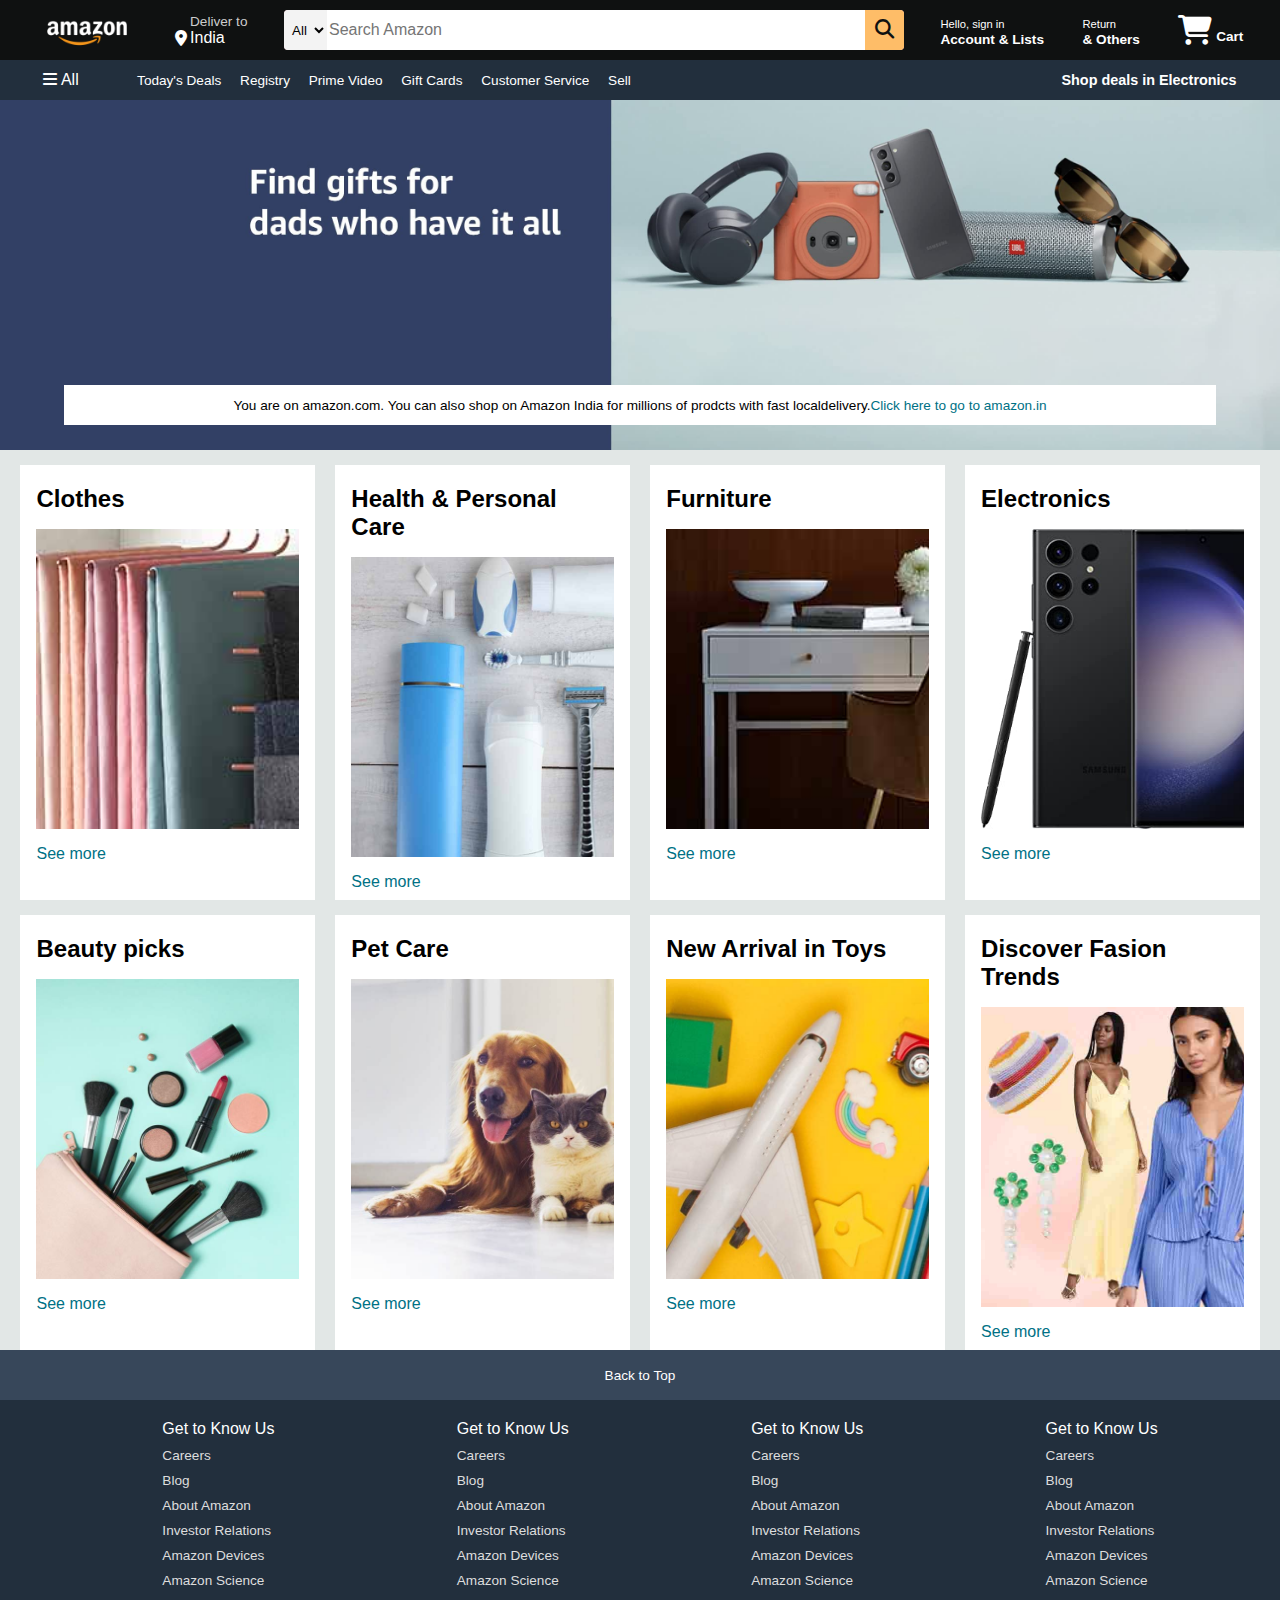
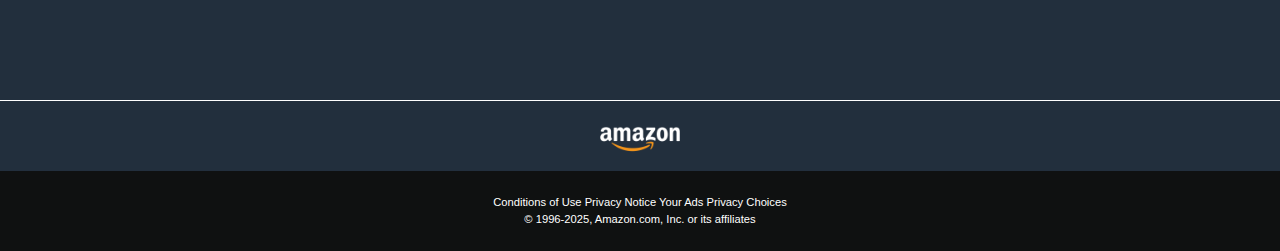
<file: amazon_clone/index.html>
<!DOCTYPE html>
<html lang="en">
<head>
    <meta charset="UTF-8">
    <meta name="viewport" content="width=device-width, initial-scale=1.0">
    <title>Amazon</title>
    <link rel="stylesheet" href="https://cdnjs.cloudflare.com/ajax/libs/font-awesome/6.7.2/css/all.min.css" integrity="sha512-Evv84Mr4kqVGRNSgIGL/F/aIDqQb7xQ2vcrdIwxfjThSH8CSR7PBEakCr51Ck+w+/U6swU2Im1vVX0SVk9ABhg==" crossorigin="anonymous" referrerpolicy="no-referrer" />
    <link rel = "stylesheet" href = "style.css">
</head>
<body>
    <header>
        <div class="navbar">
            <div class = "nav-logo border">
                <div class="logo"></div>
            </div>

            <div class = "nav-address border">
                <p class="add-first">Deliver to</p>
                <div class="add-icon">
                    <i class="fa-solid fa-location-dot"></i>
                    <p class="add-sec">India</p>
                </div>
            </div>

            <div class="nav-search">
                <select class="search-select">
                    <option>All</option>
                </select>
                <input placeholder="Search Amazon" class="search-input">
                <div class="search-icon">
                    <i class="fa-solid fa-magnifying-glass"></i>
                </div>
            </div>

            <div class="nav-signin border">
                <p> <span>Hello, sign in</span></p>
                <p class="nav-second">Account & Lists</p>
            </div>

            <div class="nav-signin border">
                <p> <span>Return</span></p>
                <p class="nav-second">& Others</p>
            </div>
            
            <div class="nav-cart border">
                <i class="fa-solid fa-cart-shopping"></i>
                Cart
            </div>
        </div>    

        <div class="panel">
            <div class="panell-all">
                <i class="fa-solid fa-bars"></i>
                All
            </div>
            <div class="panel-ops">
                <p>Today's Deals</p>
                <p>Registry</p>
                <p>Prime Video</p>
                <p>Gift Cards</p>
                <p>Customer Service</p>
                <p>Sell</p>
            </div>
            <div class="panel-deals">
                Shop deals in Electronics
            </div>
        </div>

    </header>

    <div class="hero-section">
        <div class="hero-msg">
            <p>You are on amazon.com. You can also shop on Amazon India for millions of prodcts with fast localdelivery.<a>Click here to go to amazon.in</a></p>
        </div>
    </div>

    <div class="shop-section">
        <div class="box">
            <div class="box-content">
                <h2>Clothes</h2>
                <div class="box-img" style="background-image: url('box1_image.jpg');"></div>
                <p>See more</p>
            </div>
        </div>
        <div class="box">
            <div class="box-content">
                <h2>Health & Personal Care</h2>
                <div class="box-img" style="background-image: url('box2_image.jpg');"></div>
                <p>See more</p>
            </div>
        </div>
        <div class="box">
            <div class="box-content">
                <h2>Furniture</h2>
                <div class="box-img" style="background-image: url('box3_image.jpg');"></div>
                <p>See more</p>
            </div>
        </div>
        <div class="box">
            <div class="box-content">
                <h2>Electronics</h2>
                <div class="box-img" style="background-image: url('box4_image.jpg');"></div>
                <p>See more</p>
            </div>
        </div>
        <div class="box">
            <div class="box-content">
                <h2>Beauty picks</h2>
                <div class="box-img" style="background-image: url('box5_image.jpg');"></div>
                <p>See more</p>
            </div>
        </div>
        <div class="box">
            <div class="box-content">
                <h2>Pet Care</h2>
                <div class="box-img" style="background-image: url('box6_image.jpg');"></div>
                <p>See more</p>
            </div>
        </div>
        <div class="box">
            <div class="box-content">
                <h2>New Arrival in Toys</h2>
                <div class="box-img" style="background-image: url('box7_image.jpg');"></div>
                <p>See more</p>
            </div>
        </div>
        <div class="box">
            <div class="box-content">
                <h2>Discover Fasion Trends</h2>
                <div class="box-img" style="background-image: url('box8_image.jpg');"></div>
                <p>See more</p>
            </div>
        </div>
    </div>

    <footer>
        <div class="foot-panel1">
            Back to Top
        </div>

        <div class="foot-panel2">
            <ul>
                <p>Get to Know Us</p>
                <a>Careers</a>
                <a>Blog</a>
                <a>About Amazon</a>
                <a>Investor Relations</a>
                <a>Amazon Devices</a>
                <a>Amazon Science</a>
            </ul>
            <ul>
                <p>Get to Know Us</p>
                <a>Careers</a>
                <a>Blog</a>
                <a>About Amazon</a>
                <a>Investor Relations</a>
                <a>Amazon Devices</a>
                <a>Amazon Science</a>
            </ul>
            <ul>
                <p>Get to Know Us</p>
                <a>Careers</a>
                <a>Blog</a>
                <a>About Amazon</a>
                <a>Investor Relations</a>
                <a>Amazon Devices</a>
                <a>Amazon Science</a>
            </ul>
            <ul>
                <p>Get to Know Us</p>
                <a>Careers</a>
                <a>Blog</a>
                <a>About Amazon</a>
                <a>Investor Relations</a>
                <a>Amazon Devices</a>
                <a>Amazon Science</a>
            </ul>
        </div>

        <div class="foot-panel3">
            <div class="logo"></div>
        </div>
        
        <div class="foot-panel4">
            <div class="pages">
                <a>Conditions of Use</a>
                <a>Privacy Notice</a>
                <a>Your Ads Privacy Choices</a>
            </div>
            <div class="copyright">
                © 1996-2025, Amazon.com, Inc. or its affiliates
            </div>
        </div>
    </footer>
</body>
</html>
</file>
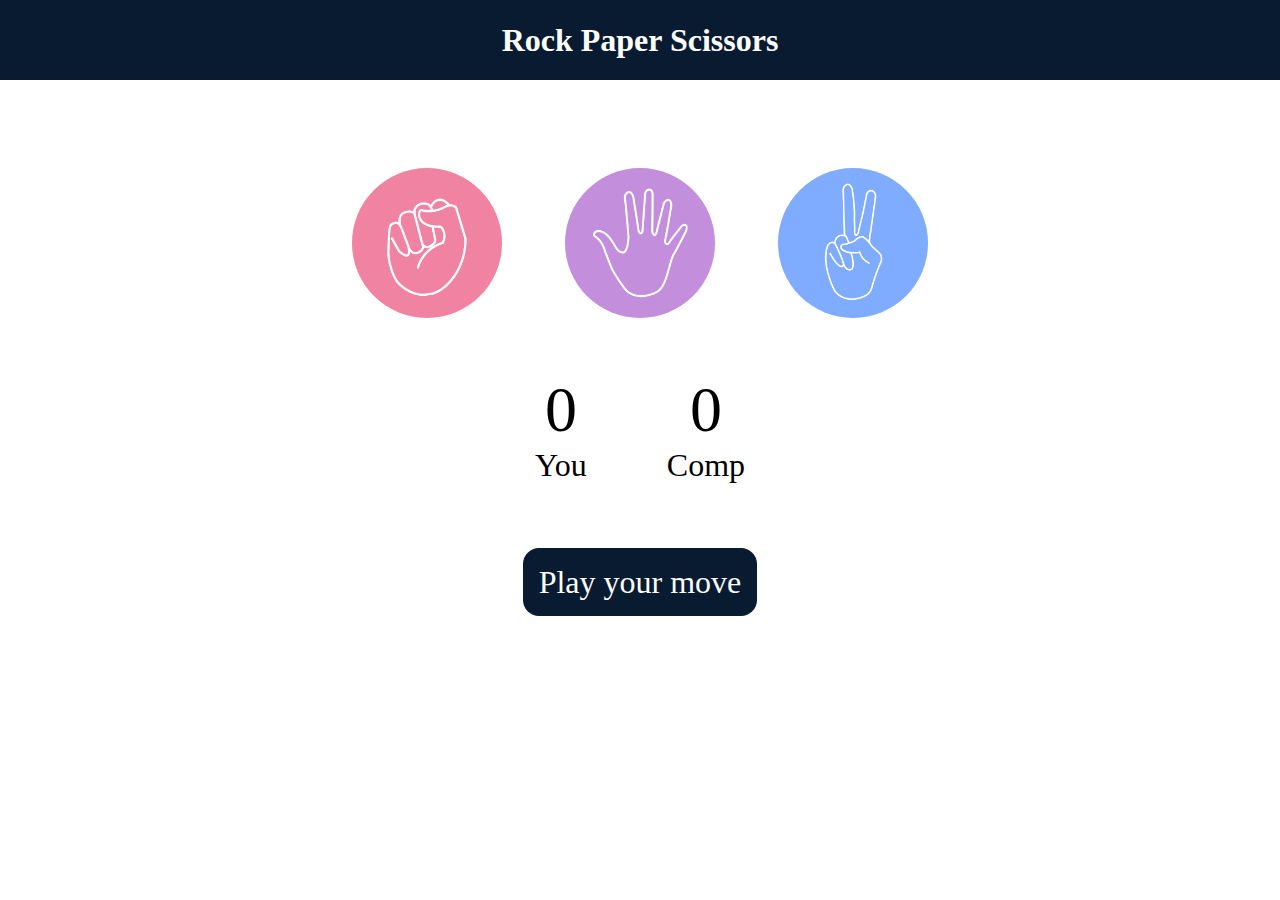
<file: rock_paper_scissors/rock.html>
<!DOCTYPE html>
<html lang="en">
<head>
    <meta charset="UTF-8">
    <meta name="viewport" content="width=device-width, initial-scale=1.0">
    <title>Rock Paper Scissors Game</title>
    <link rel="stylesheet" href="paper.css">
</head>
<body>
    <h1>Rock Paper Scissors</h1>
    <div class="choices">
        <div class="choice" id="rock">
            <img src="rock.png"/>
        </div>
        <div class="choice" id="paper">
            <img src="paper.png"/>
        </div>
        <div class="choice" id="scissors">
            <img src="scissors.png"/>
        </div>
    </div>

    <div class="score-board">
        <div class="score">
            <p id="user-score">0</p>
            <p>You</p>
        </div>
        <div class="score">
            <p id="comp-score">0</p>
            <p>Comp</p>
        </div>
    </div>

    <div class="msg-container">
        <p id="msg">Play your move</p>
    </div>
    <script src="scissor.js"></script>
</body>
</html>
</file>
<file: amazon_clone/style.css>
*{
    margin: 0;
    font-family: Arial;
    border: border-box;
}

.navbar {
    background-color: #0f1111;
    height: 60px;
    color: white;
    display: flex;
    align-items: center;
    justify-content: space-evenly;
}

.nav-logo{
    height: 50px;
    width: 100px;
}
.logo{
    background-image: url(amazon_logo.png);
    background-size: cover;
    height: 50px;
    width: 100px;
}

.border{
    border: 2px solid transparent;
}

.border:hover{
    border: 1.5px solid white;
}

/** box2 **/
.add-first{
    color: #cccccc;
    font-size: 0.85rem;
    margin-left: 15px;
}

.add-sec{
    font-size: 1rem;
    margin-left: 3px;
}

.add-icon{
    display: flex;
    align-items: center;
}

/** box3 **/
.nav-search{
    display: flex;
    justify-content: space-evenly;
    background-color: pink;
    width: 620px;
    height: 40px;
    border-radius: 4px;
}

.search-select{
    background-color: #f3f3f3;
    width: 50px;
    text-align: center;
    border-top-left-radius: 4px;
    border-bottom-left-radius: 4px;
    border: none;
}

.search-input{
    width: 100%;
    font-size: 1rem;
    border: none; 
}

.search-icon {
    width: 45px;
    display: flex;
    justify-content: center;
    align-items: center;
    font-size: 1.2rem;
    background-color: #febd68;
    border-top-right-radius: 4px;
    border-bottom-right-radius: 4px;
    color: #0f1111;
}

.nav-search:hover {
    border: 2px solid orange;
}
 /** box4 **/
span {
    font-size: 0.7rem;
}

.nav-second {
    font-size: 0.85rem;
    font-weight: 700;
}

/** box6 **/
.nav-cart i {
    font-size: 30px;
}

.nav-cart {
    font-size: 0.85rem;
    font-weight: 700;
}

/** panel **/
.panel {
    height: 40px;
    background-color: #222f3d;
    display: flex;
    color: white;
    align-items: center;
    justify-content: space-evenly;
}
.panel-ops p {
    display: inline;
    margin-left: 15px;
}

.panel-ops{
    width: 70%;
    font-size: 0.85rem;
}

.panel-deals{
    font-size: 0.9rem;
    font-weight: 700;
}

/**hero-secttion **/
.hero-section {
    background-image: url('hero_image.jpg');
    height: 350px;
    background-size: cover;
    display: flex;
    justify-content: center;
    align-items: flex-end;
}

.hero-msg {
    background-color: white;
    color: black;
    height: 40px;
    width: 90%;
    display: flex ;
    align-items: center;
    justify-content: center;
    font-size: 0.85rem;
    margin-bottom: 25px;
}

.hero-msg a {
    color: #007185;

}

/** shop-section **/

.shop-section {
    display: flex;
    flex-wrap: wrap;
    justify-content: space-evenly;
    background-color: #e2e7e6;
}
.box {
    height: 400px;
    width: 23%;
    background-color: white;
    padding: 20px 0px 15px;
    margin-top: 15px;
}

.box-img {
    height: 300px;
    background-size: cover;
    margin-top: 1rem;
    margin-bottom: 1rem;
}

.box-content {
    margin-left: 1rem;
    margin-right: 1rem;
}

.box-content p {
    color: #007185;
}

/** footer **/

.footer {
    margin-top: 15px;
}
.foot-panel1 {
    background-color: #37475a;
    color: white;
    height: 50px;
    display: flex;
    justify-content: center;
    align-items: center;
    font-size: 0.85rem;
}

.foot-panel2 {
    background-color: #222f3d;
    color: white;
    height: 300px;
    display: flex;
    justify-content: space-evenly;
}

ul {
    margin: 20px;
}

ul a {
    display: block;
    font-size: 0.85rem;
    margin-top: 10px;
    color: #dddddd;
}

.foot-panel3 {
    background-color: #222f3d;
    color: white;
    border-top: 0.5px solid white;
    height: 70px;
    display: flex;
    justify-content: center;
    align-items: center;
}

.logo {
    background-image: url(amazon_logo.png);
    background-size: cover;
    height: 50px;   
    width: 100px;
}

.foot-panel4 {
    background-color: #0f1111;
    color: white;
    height: 80px;
    font-size: 0.7rem;
    text-align: center;
   
}

.pages {
    padding-top: 25px;
}

.copyright {
    padding-top: 5px;
}
</file>
<file: rock_paper_scissors/paper.css>
* {
    margin: 0;
    padding: 0;
    text-align: center;
}

h1 {
    background-color: #081b31;
    color: #fff;
    height:5rem;
    line-height: 5rem;
}

.choice {
    height: 165px;
    width: 165px;
    border-radius: 50%;
    display: flex;
    justify-content: center;
    align-items: center;
}

.choice:hover {
    cursor: pointer;
    background-color: #081b31;
}
img {
    width: 150px;
    height: 150px;
    object-fit: cover;
    border-radius: 50%;
}

.choices {
    display: flex;
    justify-content: center;
    align-items: center;
    gap: 3rem;
    margin-top: 5rem;
}   

.score-board {
    display: flex;
    justify-content: center;
    align-items: center;
    font-size: 2rem;
    margin-top: 3rem;
    gap: 5rem;
}

#user-score, #comp-score {
    font-size: 4rem;
}

.msg-container {
    margin-top: 5rem;
  
}

#msg {
    background-color: #081b31;
    color: #fff;
    font-size: 2rem;
    display: inline;
    padding: 1rem;
    border-radius: 1rem;
}
</file>
